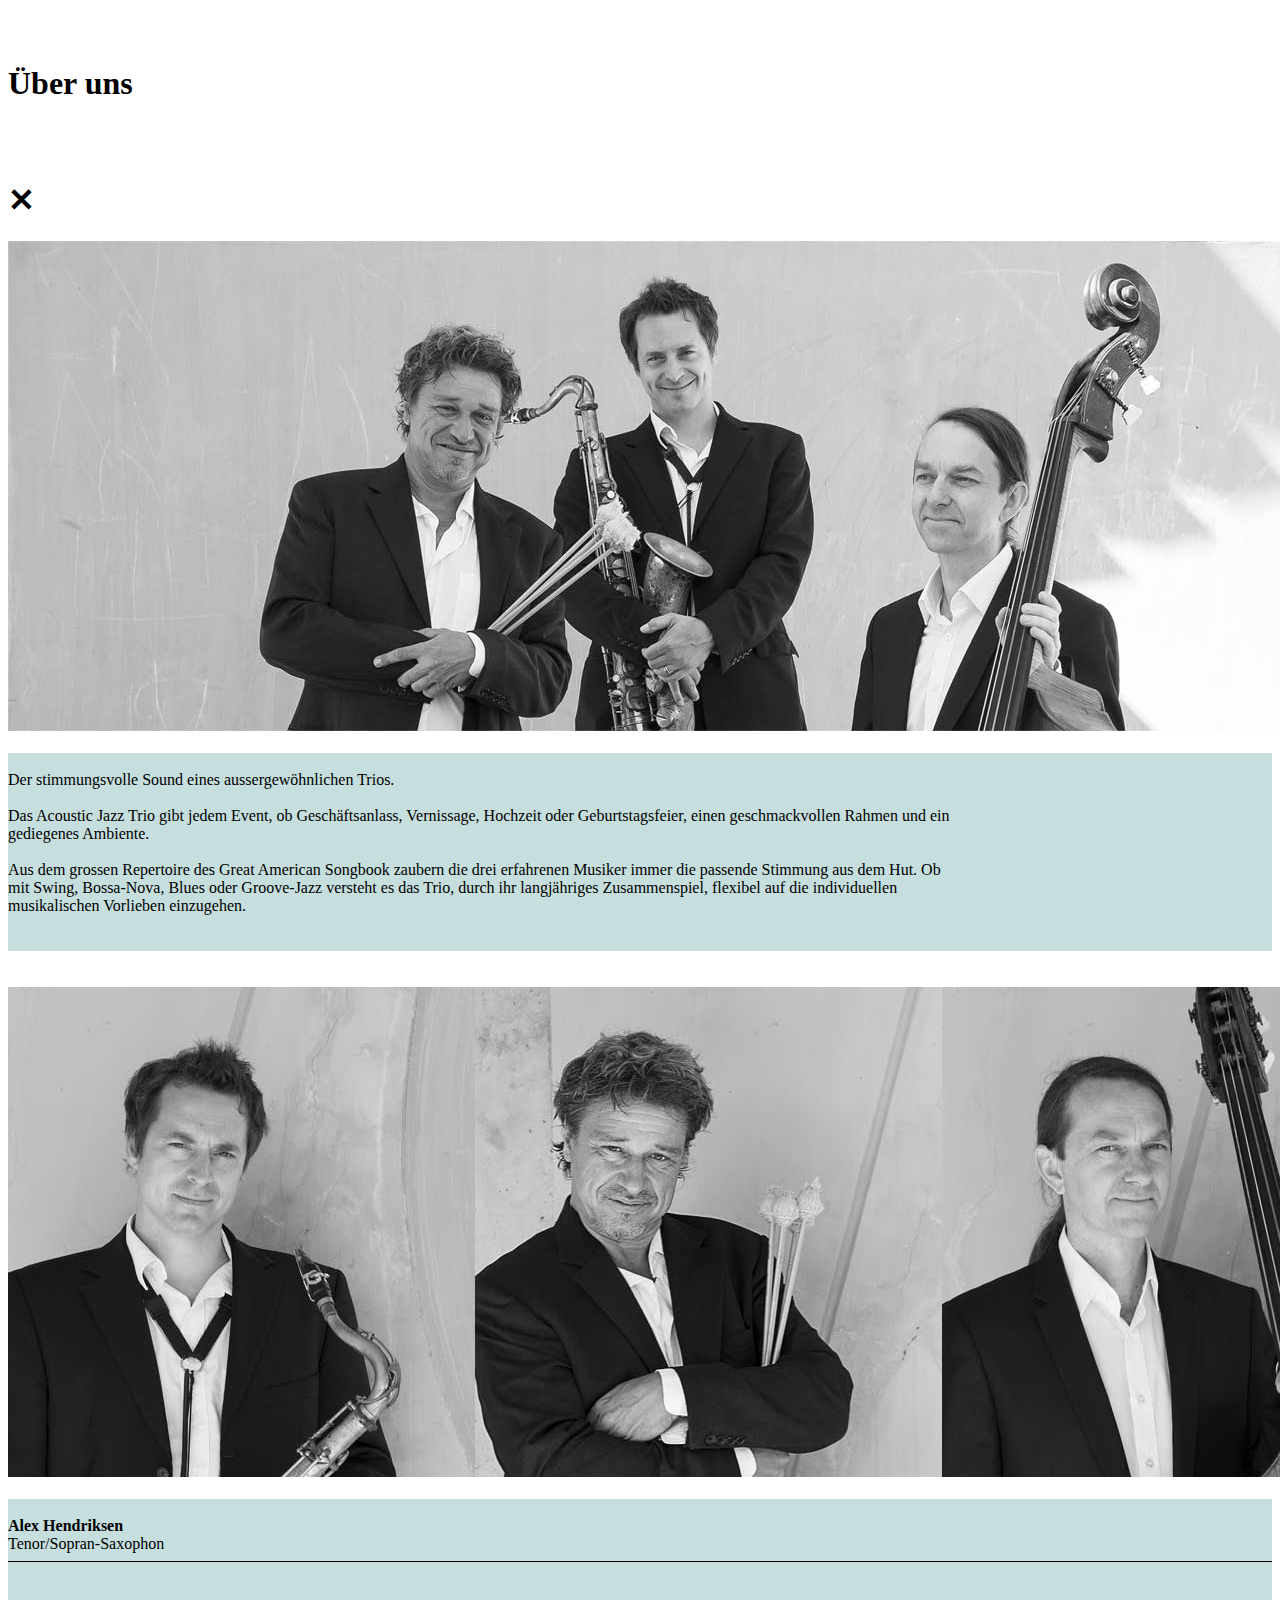
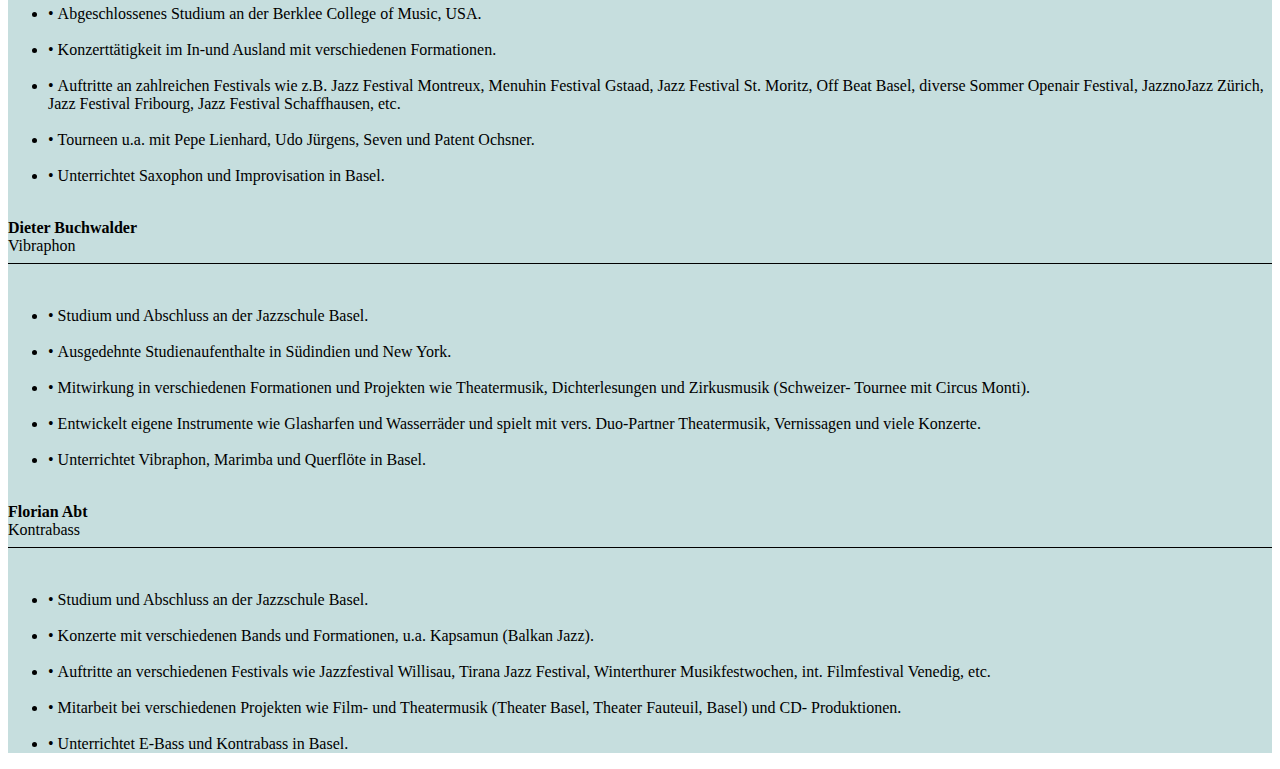
<file: section1.html>
<!DOCTYPE html>
<html lang="de">

<!-- || SECTION 1 -->

<div id="overlay1" class="overlay" onscroll="onScrollFunction(this.id)">
    <!-- Section title and close button -->
    <div class="section-title"><br><br>
        <h1>Über uns</h1>
    </div>
    <div class="close-button" onclick="hideAllSections()"><br><br>
        <h1>&#10005;</h1>
    </div>
    <!-- Section 1 -->
    <div class="section-div">
        <!-- Section 1-1 -->
        <img class="full-width-image" src="images/section1-1.jpg" alt=""><br><br>
        <div class="section-color" style="background-color: #C6DEDE; width: 100%;">
            <div class="section-text" style="width: 75%;">
                <br>
                Der stimmungsvolle Sound eines aussergewöhnlichen Trios.<br><br>
                Das Acoustic Jazz Trio gibt jedem Event, ob Geschäftsanlass, Vernissage, Hochzeit oder Geburtstagsfeier,
                einen geschmackvollen Rahmen und ein gediegenes Ambiente.<br><br>
                Aus dem grossen Repertoire des Great American Songbook zaubern die drei erfahrenen Musiker immer die
                passende Stimmung aus dem Hut. Ob mit Swing, Bossa-Nova, Blues oder Groove-Jazz versteht es das Trio,
                durch ihr langjähriges Zusammenspiel, flexibel auf die individuellen musikalischen Vorlieben einzugehen.
                <br><br><br>
            </div>
        </div>
        <br><br>
        <!-- Section 1-2 -->
        <img class="full-width-image" src="images/section1-2.jpg" alt=""><br><br>
        <div class="section-color" style="background-color: #C6DEDE; width: 100%;">
            <div class="bio-text">
                <div class="bio-column">
                    <br><b>Alex Hendriksen</b><br>Tenor/Sopran-Saxophon<br>
                    <hr style="border:none; border-top:1px black solid !important; height: 1px;"><br>
                    <ul>
                        <li>&#x2022;&nbsp;Abgeschlossenes Studium an der Berklee College of Music, USA.</li><br>
                        <li>&#x2022;&nbsp;Konzerttätigkeit im In-und Ausland mit verschiedenen Formationen.</li><br>
                        <li>&#x2022;&nbsp;Auftritte an zahlreichen Festivals wie z.B. Jazz Festival Montreux, Menuhin
                            Festival Gstaad, Jazz Festival St. Moritz, Off Beat Basel, diverse Sommer Openair Festival,
                            JazznoJazz Zürich, Jazz Festival Fribourg, Jazz Festival Schaffhausen, etc.</li><br>
                        <li>&#x2022;&nbsp;Tourneen u.a. mit Pepe Lienhard, Udo Jürgens, Seven und Patent Ochsner.</li>
                        <br>
                        <li>&#x2022;&nbsp;Unterrichtet Saxophon und Improvisation in Basel.</li>
                    </ul>
                </div>
                <div class="bio-column">
                    <br><b>Dieter Buchwalder</b><br>Vibraphon<br>
                    <hr style="border:none; border-top:1px black solid !important; height: 1px;"><br>
                    <ul>
                        <li>&#x2022;&nbsp;Studium und Abschluss an der Jazzschule Basel.</li><br>
                        <li>&#x2022;&nbsp;Ausgedehnte Studienaufenthalte in Südindien und New York.</li><br>
                        <li>&#x2022;&nbsp;Mitwirkung in verschiedenen Formationen und Projekten wie Theatermusik,
                            Dichterlesungen und Zirkusmusik (Schweizer- Tournee mit Circus Monti).</li><br>
                        <li>&#x2022;&nbsp;Entwickelt eigene Instrumente wie Glasharfen und Wasserräder und spielt mit
                            vers. Duo-Partner Theatermusik, Vernissagen und viele Konzerte.</li><br>
                        <li>&#x2022;&nbsp;Unterrichtet Vibraphon, Marimba und Querflöte in Basel.
                        </li>
                    </ul>
                </div>
                <div class="bio-column">
                    <br><b>Florian Abt</b><br>Kontrabass<br>
                    <hr style="border:none; border-top:1px black solid !important; height: 1px;"><br>
                    <ul>
                        <li>&#x2022;&nbsp;Studium und Abschluss an der Jazzschule Basel.</li><br>
                        <li>&#x2022;&nbsp;Konzerte mit verschiedenen Bands und Formationen, u.a. Kapsamun (Balkan Jazz).
                        </li><br>
                        <li>&#x2022;&nbsp;Auftritte an verschiedenen Festivals wie Jazzfestival Willisau, Tirana Jazz
                            Festival, Winterthurer Musikfestwochen, int. Filmfestival Venedig, etc.</li><br>
                        <li>&#x2022;&nbsp;Mitarbeit bei verschiedenen Projekten wie Film- und Theatermusik (Theater
                            Basel, Theater Fauteuil, Basel) und CD- Produktionen.</li><br>
                        <li>&#x2022;&nbsp;Unterrichtet E-Bass und Kontrabass in Basel.
                        </li>
                    </ul>
                </div>
            </div>
        </div>
    </div>
</div>
</file>
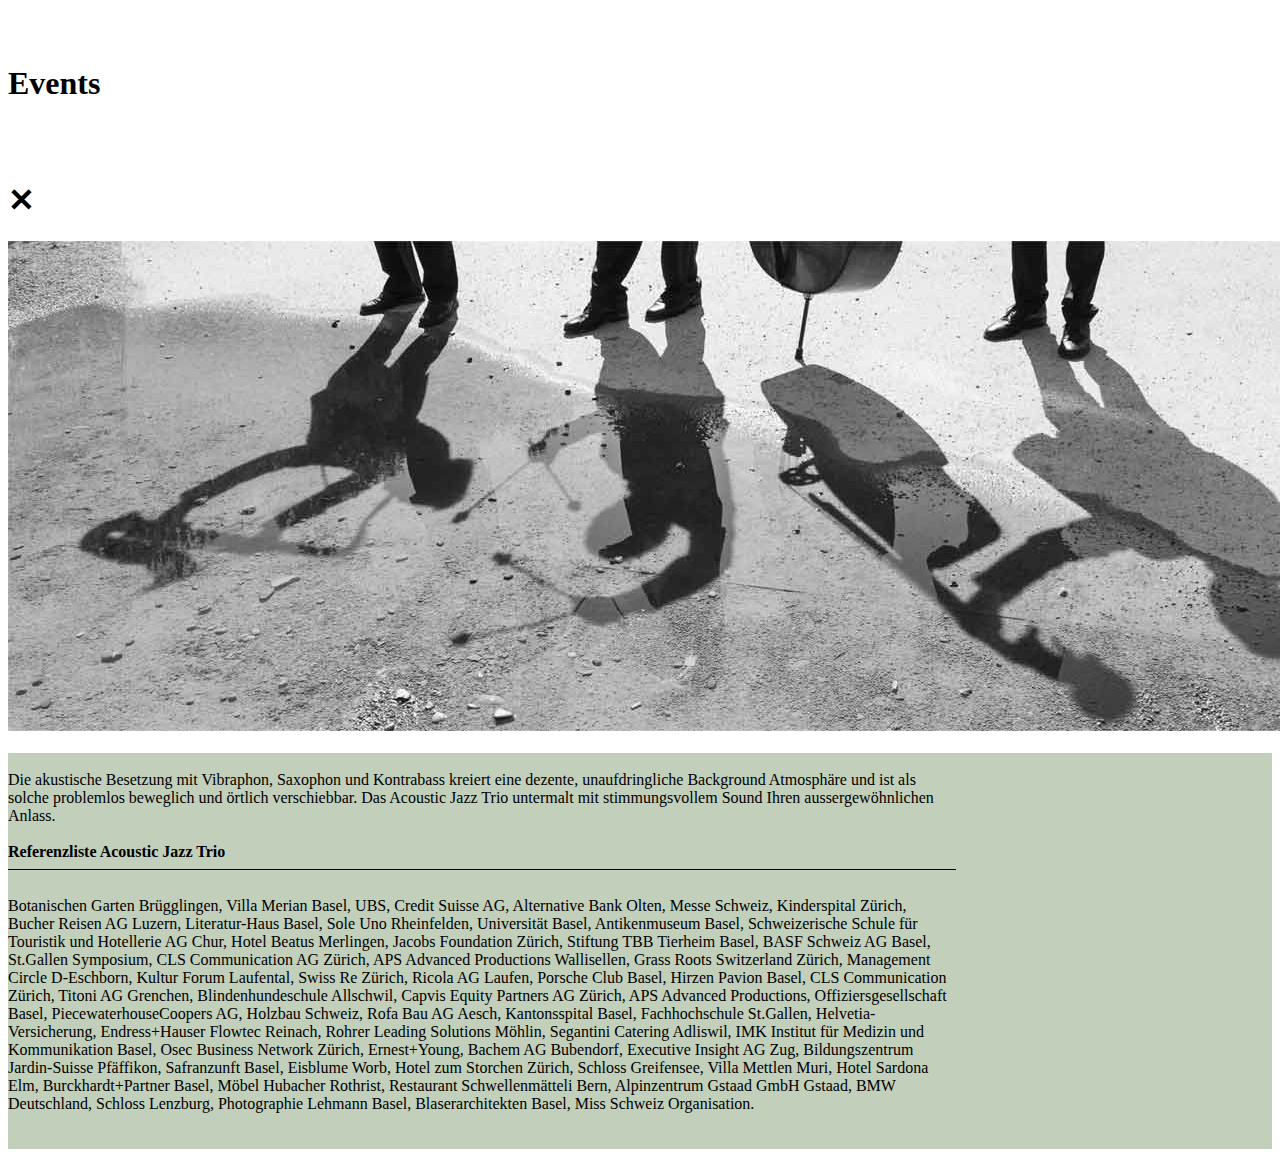
<file: section3.html>
<!DOCTYPE html>
<html lang="de">

<!-- || SECTION 3 -->

<div id="overlay3" class="overlay" onscroll="onScrollFunction(this.id)">
    <!-- Section title and close button -->
    <div class="section-title"><br><br>
        <h1>Events</h1>
    </div>
    <div class="close-button" onclick="hideAllSections()"><br><br>
        <h1>&#10005;</h1>
    </div>
    <!-- Section 3 -->
    <div class="section-div">
        <!-- Section 3-1 -->
        <img class="full-width-image" src="images/section3-1.jpg" alt=""><br><br>
        <div class="section-color" style="background-color: #C1CFBB; width: 100%;">
            <div class="section-text" style="width: 75%;">
                <br>
                Die akustische Besetzung mit Vibraphon, Saxophon und Kontrabass kreiert eine dezente, unaufdringliche
                Background Atmosphäre und ist als solche problemlos beweglich und örtlich verschiebbar. Das Acoustic
                Jazz Trio untermalt mit stimmungsvollem Sound Ihren aussergewöhnlichen Anlass.<br><br>
                <b>Referenzliste Acoustic Jazz Trio</b>
                <hr style="border:none; border-top:1px black solid !important; height: 1px;"><br>
                Botanischen Garten Brügglingen, Villa Merian Basel, UBS, Credit Suisse AG, Alternative Bank Olten, Messe Schweiz, Kinderspital Zürich, Bucher Reisen AG Luzern, Literatur-Haus Basel, Sole Uno Rheinfelden, Universität Basel, Antikenmuseum Basel, Schweizerische Schule für Touristik und Hotellerie AG Chur, Hotel Beatus Merlingen, Jacobs Foundation Zürich, Stiftung TBB Tierheim Basel, BASF Schweiz AG Basel, St.Gallen Symposium, CLS Communication AG Zürich, APS Advanced Productions Wallisellen, Grass Roots Switzerland Zürich, Management Circle D-Eschborn, Kultur Forum Laufental, Swiss Re Zürich, Ricola AG Laufen, Porsche Club Basel, Hirzen Pavion Basel, CLS Communication Zürich, Titoni AG Grenchen, Blindenhundeschule Allschwil, Capvis Equity Partners AG Zürich, APS Advanced Productions, Offiziersgesellschaft Basel, PiecewaterhouseCoopers AG, Holzbau Schweiz, Rofa Bau AG Aesch, Kantonsspital Basel, Fachhochschule St.Gallen, Helvetia-Versicherung, Endress+Hauser Flowtec Reinach, Rohrer Leading Solutions Möhlin, Segantini Catering Adliswil, IMK Institut für Medizin und Kommunikation Basel, Osec Business Network Zürich, Ernest+Young, Bachem AG Bubendorf, Executive Insight AG Zug, Bildungszentrum Jardin-Suisse Pfäffikon, Safranzunft Basel, Eisblume Worb, Hotel zum Storchen Zürich, Schloss Greifensee, Villa Mettlen Muri, Hotel Sardona Elm, Burckhardt+Partner Basel, Möbel Hubacher Rothrist, Restaurant Schwellenmätteli Bern, Alpinzentrum Gstaad GmbH Gstaad, BMW Deutschland, Schloss Lenzburg, Photographie Lehmann Basel, Blaserarchitekten Basel, Miss Schweiz Organisation.
                <br><br><br>
            </div>
        </div>
    </div>
</div>
</file>
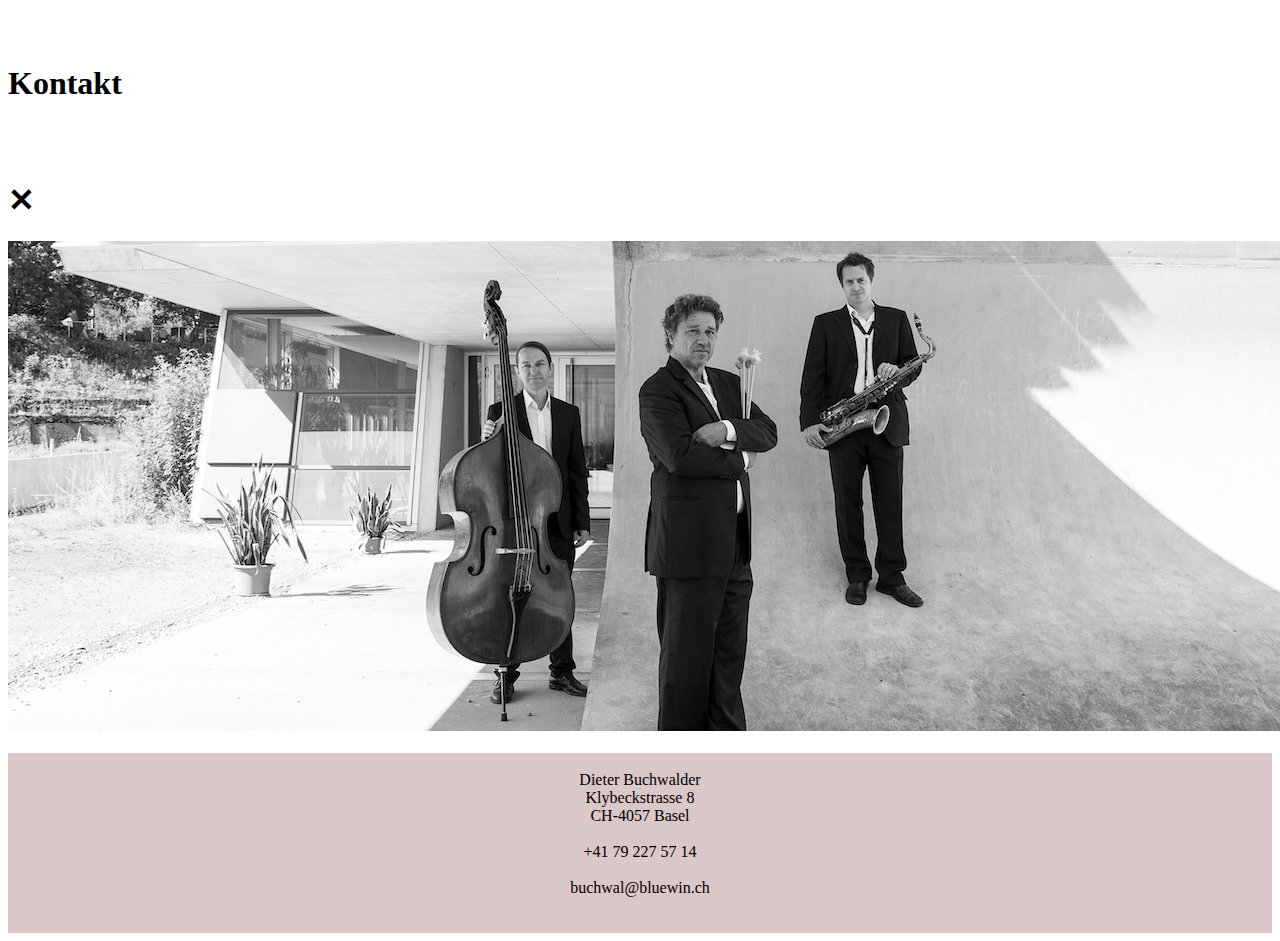
<file: section4.html>
<!DOCTYPE html>
<html lang="de">

<!-- || SECTION 4 -->

<div id="overlay4" class="overlay" onscroll="onScrollFunction(this.id)">
    <!-- Section title and close button -->
    <div class="section-title"><br><br>
        <h1>Kontakt</h1>
    </div>
    <div class="close-button" onclick="hideAllSections()"><br><br>
        <h1>&#10005;</h1>
    </div>
    <!-- Section 4 -->
    <div class="section-div">
        <!-- Section 4-1 -->
        <img class="full-width-image" src="images/section4-1.jpg" alt=""><br><br>
        <div class="section-color" style="background-color: #DAC7C7; width: 100%;">
            <div class="section-text" style="text-align: center;">
                <br>
                Dieter Buchwalder<br>
                Klybeckstrasse 8<br>
                CH-4057 Basel<br><br>
                +41 79 227 57 14<br><br>
                buchwal@bluewin.ch<br><br><br>
            </div>
        </div>
    </div>
</div>
</file>
